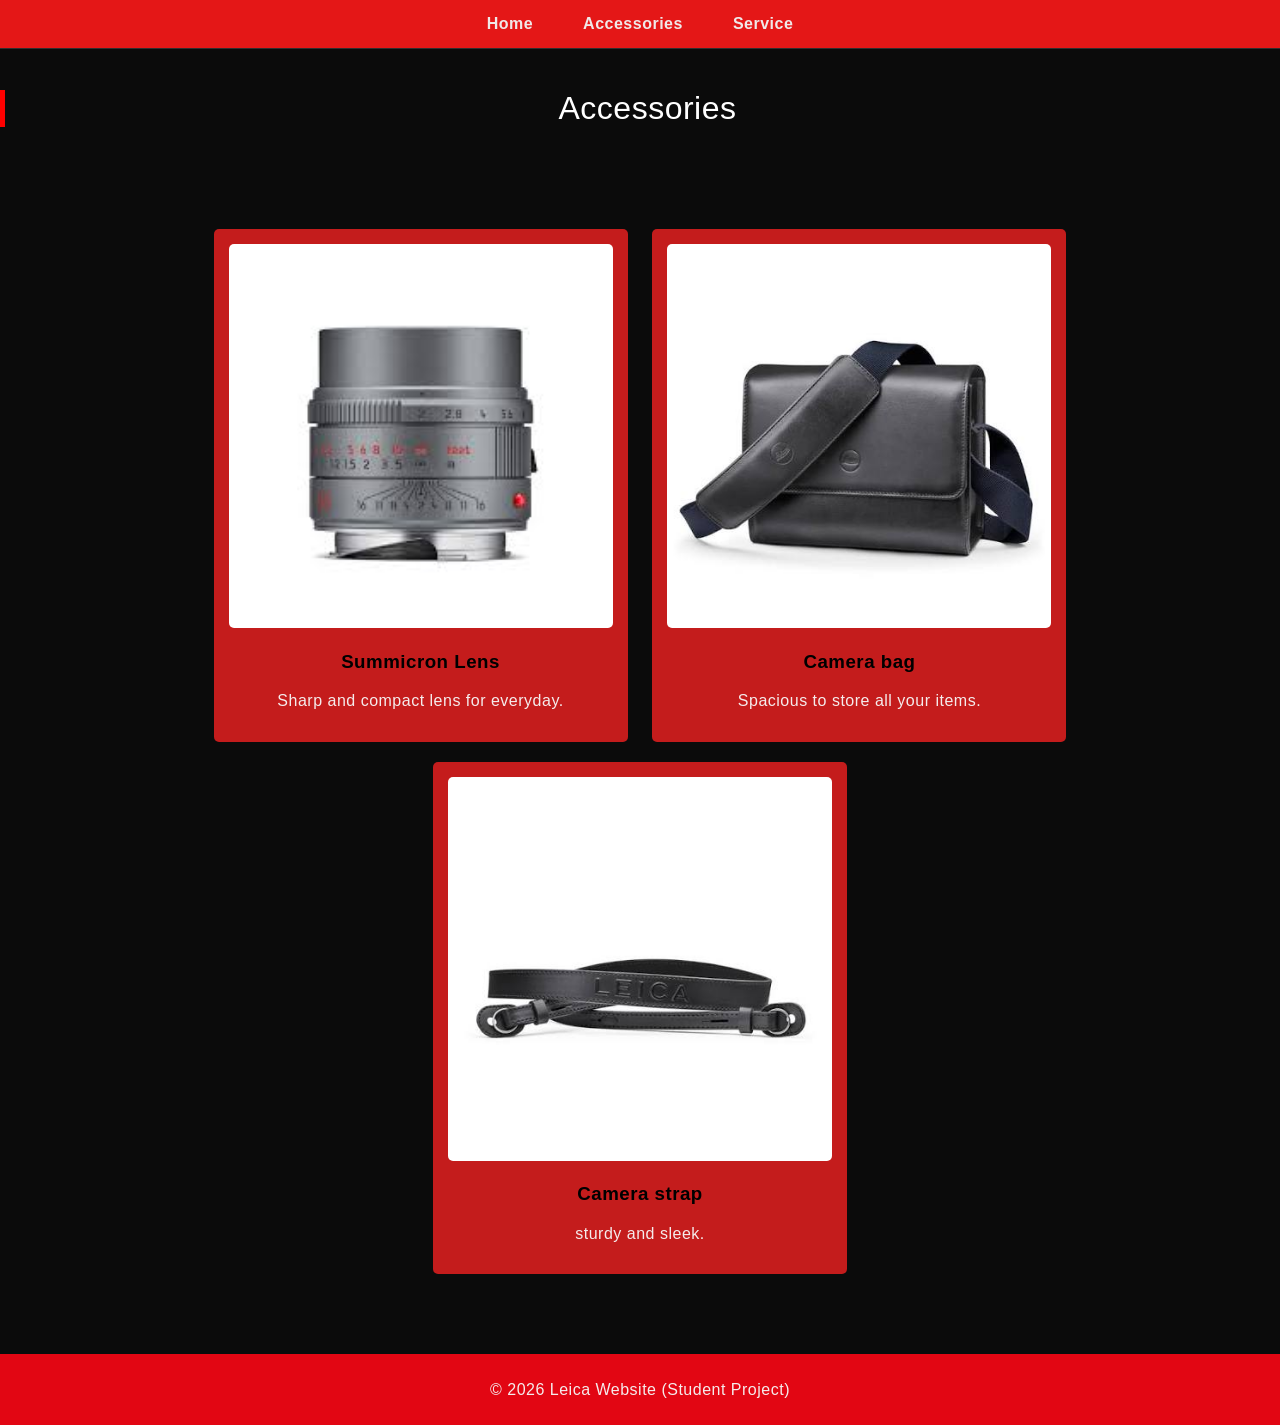
<file: index leica accesorries.html>
<!DOCTYPE html>
<html>
<head>
<title>Accessories</title>


<title>Homepage</title>
<link rel="stylesheet" href="style.css">

</head>
<body>

<nav>
  <ul>
    <li><a href="Homepage.html">Home</a></li> 
    <li><a href="index leica accesorries.html">Accessories</a></li> 
    <li><a href="index Leica service.html">Service</a></li>
  </ul>
</nav>

<div class="container">

<h1 style="border-left:5px solid red; padding-left:10px;"> Accessories </h1>

<section>


<a href="product-summicron.html">
  <div class="camera">
    <img src="img/lens.jpg">
    <h3>Summicron Lens</h3>
    <p>Sharp and compact lens for everyday.</p>
  </div>
</a>

<a href="product-summicron.html">
  <div class="camera">
    <img src="img/bag.jpg">
    <h3>Camera bag</h3>
    <p>Spacious to store all your items.</p>
  </div>
</a>

<a href="product-summicron.html">
  <div class="camera">
    <img src="img/strap.jpg">
    <h3>Camera strap</h3>
    <p>sturdy and sleek.</p>
  </div>
</a>

</section>

</div>

<footer> <p>&copy; 2026 Leica Website (Student Project)</p> </footer>

</html>
</file>
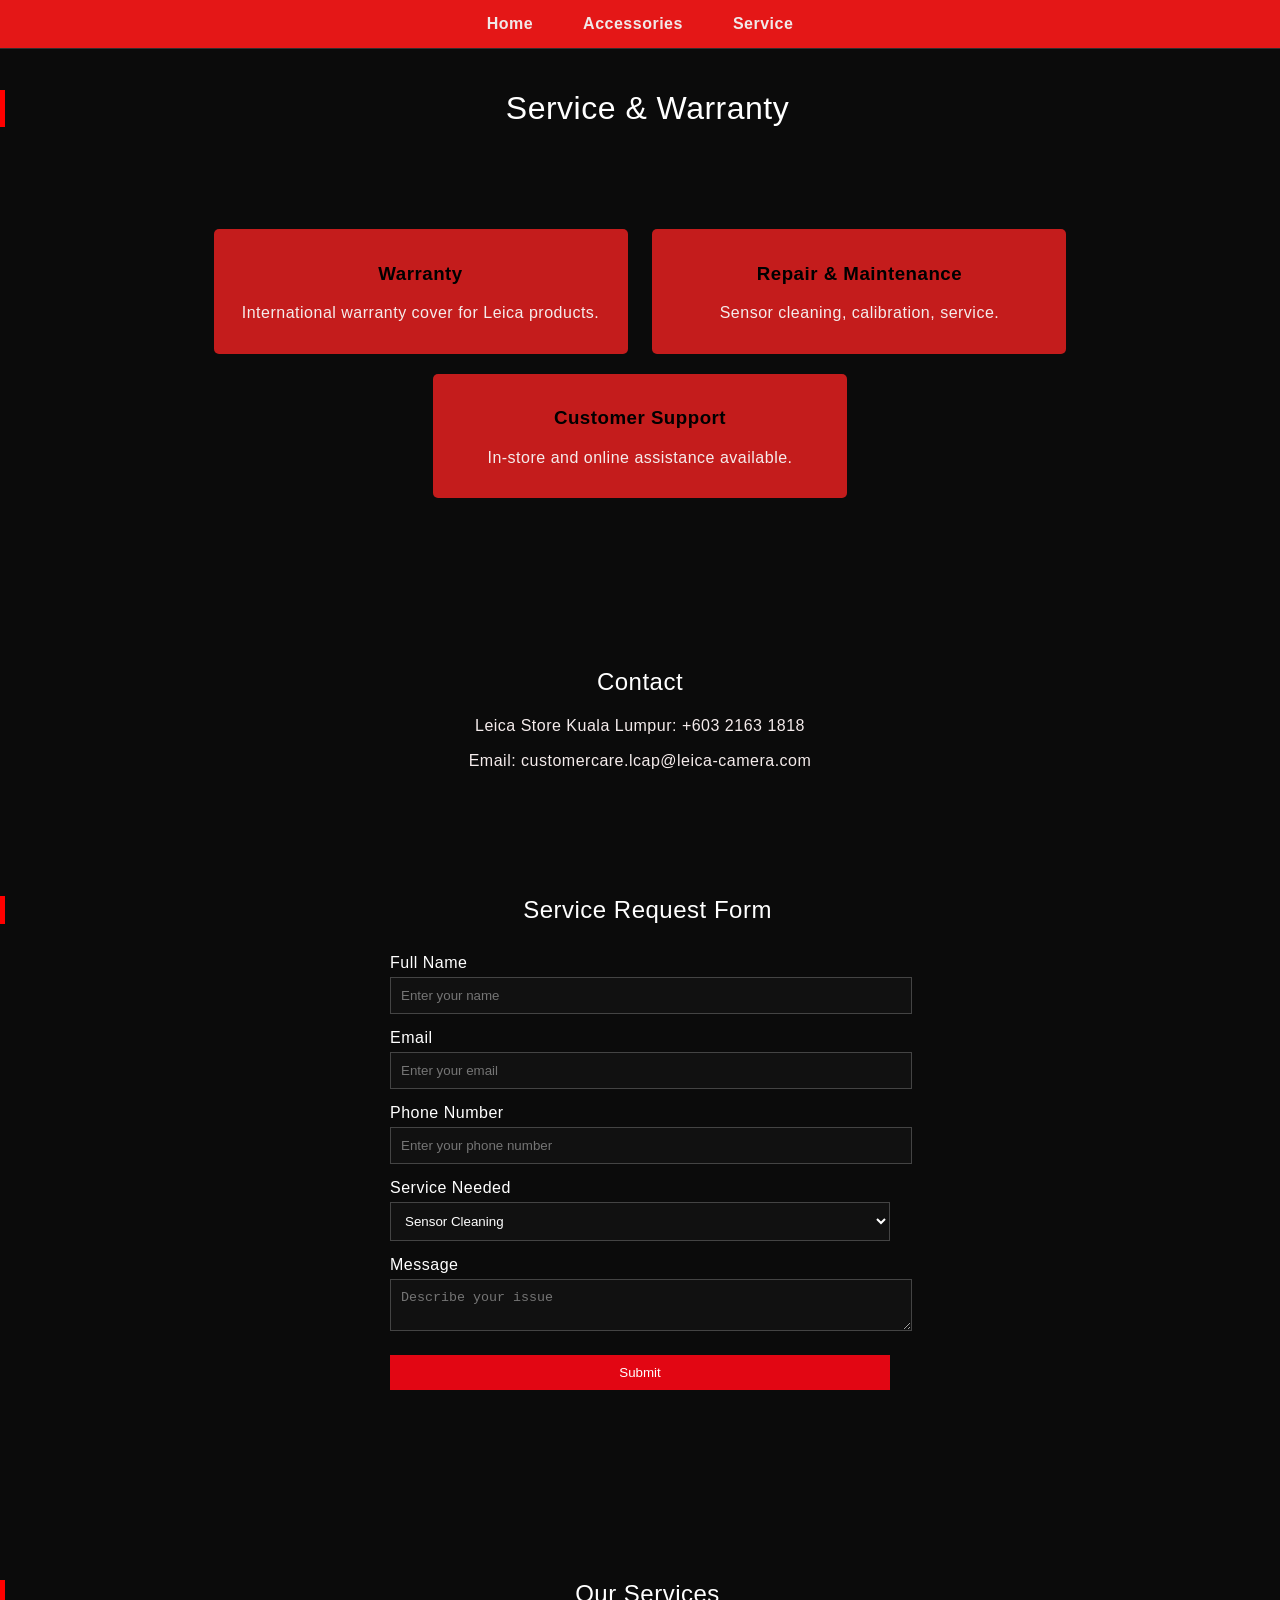
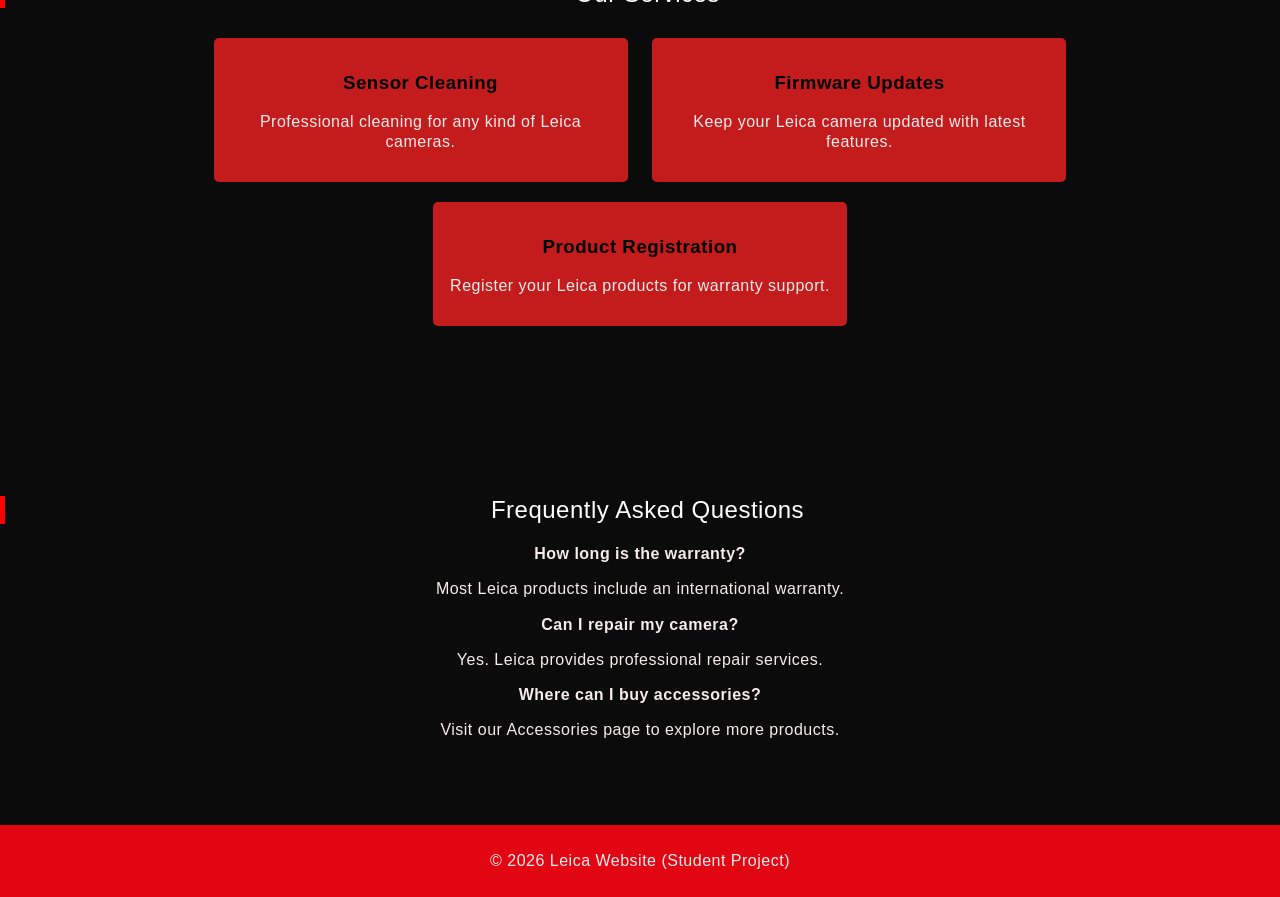
<file: index Leica service.html>
<!DOCTYPE html>
<html>
<head>
<title>Leica Service</title>


<title>Homepage</title>
<link rel="stylesheet" href="style.css">

</head>
<body>

<nav>
  <ul>
    <li><a href="Homepage.html">Home</a></li> 
    <li><a href="index leica accesorries.html">Accessories</a></li> 
    <li><a href="index Leica service.html">Service</a></li>
  </ul>
</nav>

<div class="container">

<h1 style="border-left:5px solid red; padding-left:10px;"> Service & Warranty </h1>

<section>

    <div class="camera"> <h3>Warranty</h3> <p>International warranty cover for Leica products.</p> </div>

<div class="camera"> <h3>Repair & Maintenance</h3> <p>Sensor cleaning, calibration, service.</p> </div>

<div class="camera"> <h3>Customer Support</h3> <p>In-store and online assistance available.</p> </div>

</section>

<section>

<h2>Contact</h2> <p>Leica Store Kuala Lumpur: +603 2163 1818</p> <p>Email: customercare.lcap@leica-camera.com</p>

</section>

<section class="container">

<h2 style="border-left:5px solid red; padding-left:10px;">
Service Request Form
</h2>

<form class="service-form">

  <label>Full Name</label>
  <input type="text" placeholder="Enter your name" required>

  <label>Email</label>
  <input type="email" placeholder="Enter your email" required>

  <label>Phone Number</label>
  <input type="tel" placeholder="Enter your phone number" required>

  <label>Service Needed</label>
  <select>
    <option>Sensor Cleaning</option>
    <option>Repair</option>
    <option>Warranty</option>
  </select>

  <label>Message</label>
  <textarea placeholder="Describe your issue"></textarea>

  <button type="submit">Submit</button>

</form>

</section>

<section>

<h2 style="border-left:5px solid red; padding-left:10px;">
Our Services
</h2>

<div class="camera">
<h3>Sensor Cleaning</h3>
<p>Professional cleaning for any kind of Leica cameras.</p>
</div>

<div class="camera">
<h3>Firmware Updates</h3>
<p>Keep your Leica camera updated with latest features.</p>
</div>

<div class="camera">
<h3>Product Registration</h3>
<p>Register your Leica products for warranty support.</p>
</div>

</section>

<section>

<h2 style="border-left:5px solid red; padding-left:10px;">
Frequently Asked Questions
</h2>

<p><strong>How long is the warranty?</strong></p>
<p>Most Leica products include an international warranty.</p>

<p><strong>Can I repair my camera?</strong></p>
<p>Yes. Leica provides professional repair services.</p>

<p><strong>Where can I buy accessories?</strong></p>
<p>Visit our Accessories page to explore more products.</p>

</section>

</div>

<footer> <p>&copy; 2026 Leica Website (Student Project)</p> </footer>


</html>
</file>
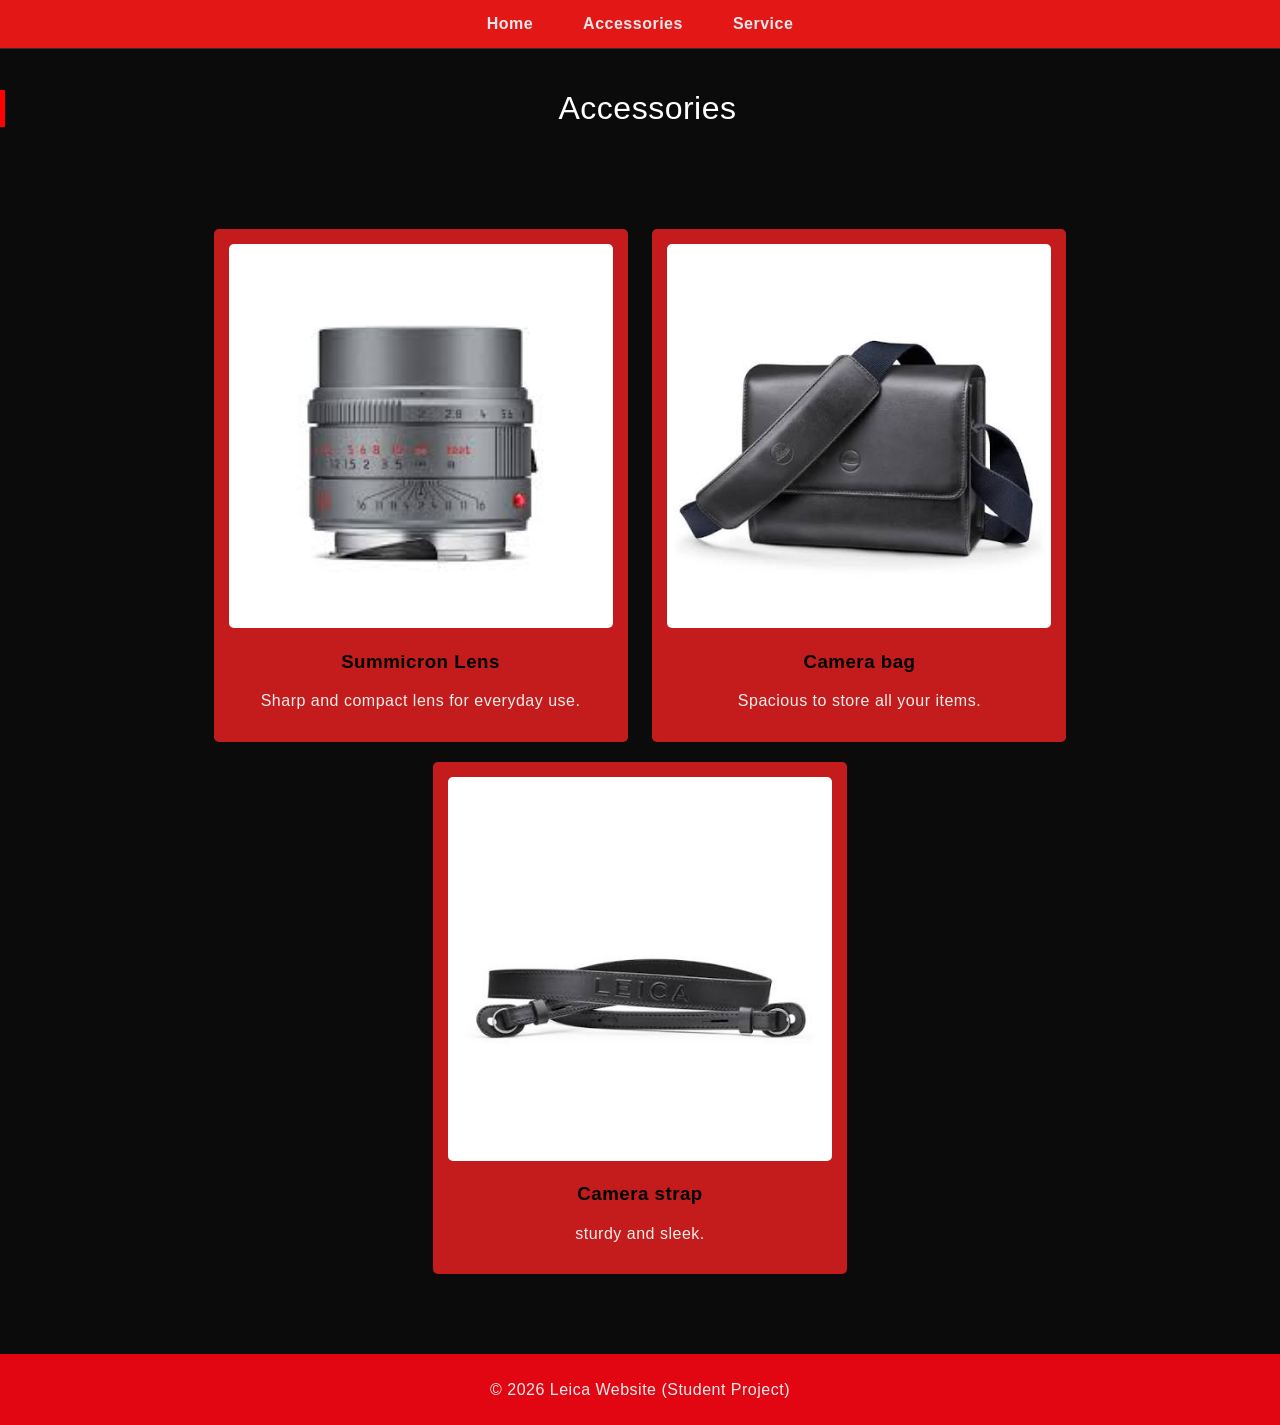
<file: leica accesorries.html>
<!DOCTYPE html>
<html>
<head>
<title>Accessories</title>


<title>Homepage</title>
<link rel="stylesheet" href="style.css">

</head>
<body>

<nav>
  <ul>
    <li><a href="index.html">Home</a></li> 
    <li><a href="leica accesorries.html">Accessories</a></li> 
    <li><a href="Leica service.html">Service</a></li>
  </ul>
</nav>

<div class="container">

<h1 style="border-left:5px solid red; padding-left:10px;"> Accessories </h1>

<section>


<a href="product-summicron.html">
  <div class="camera">
    <img src="img/lens.jpg">
    <h3>Summicron Lens</h3>
    <p>Sharp and compact lens for everyday use.</p>
  </div>
</a>

<a href="product-summicron.html">
  <div class="camera">
    <img src="img/bag.jpg">
    <h3>Camera bag</h3>
    <p>Spacious to store all your items.</p>
  </div>
</a>

<a href="product-summicron.html">
  <div class="camera">
    <img src="img/strap.jpg">
    <h3>Camera strap</h3>
    <p>sturdy and sleek.</p>
  </div>
</a>

</section>

</div>

<footer> <p>&copy; 2026 Leica Website (Student Project)</p> </footer>

</html>
</file>
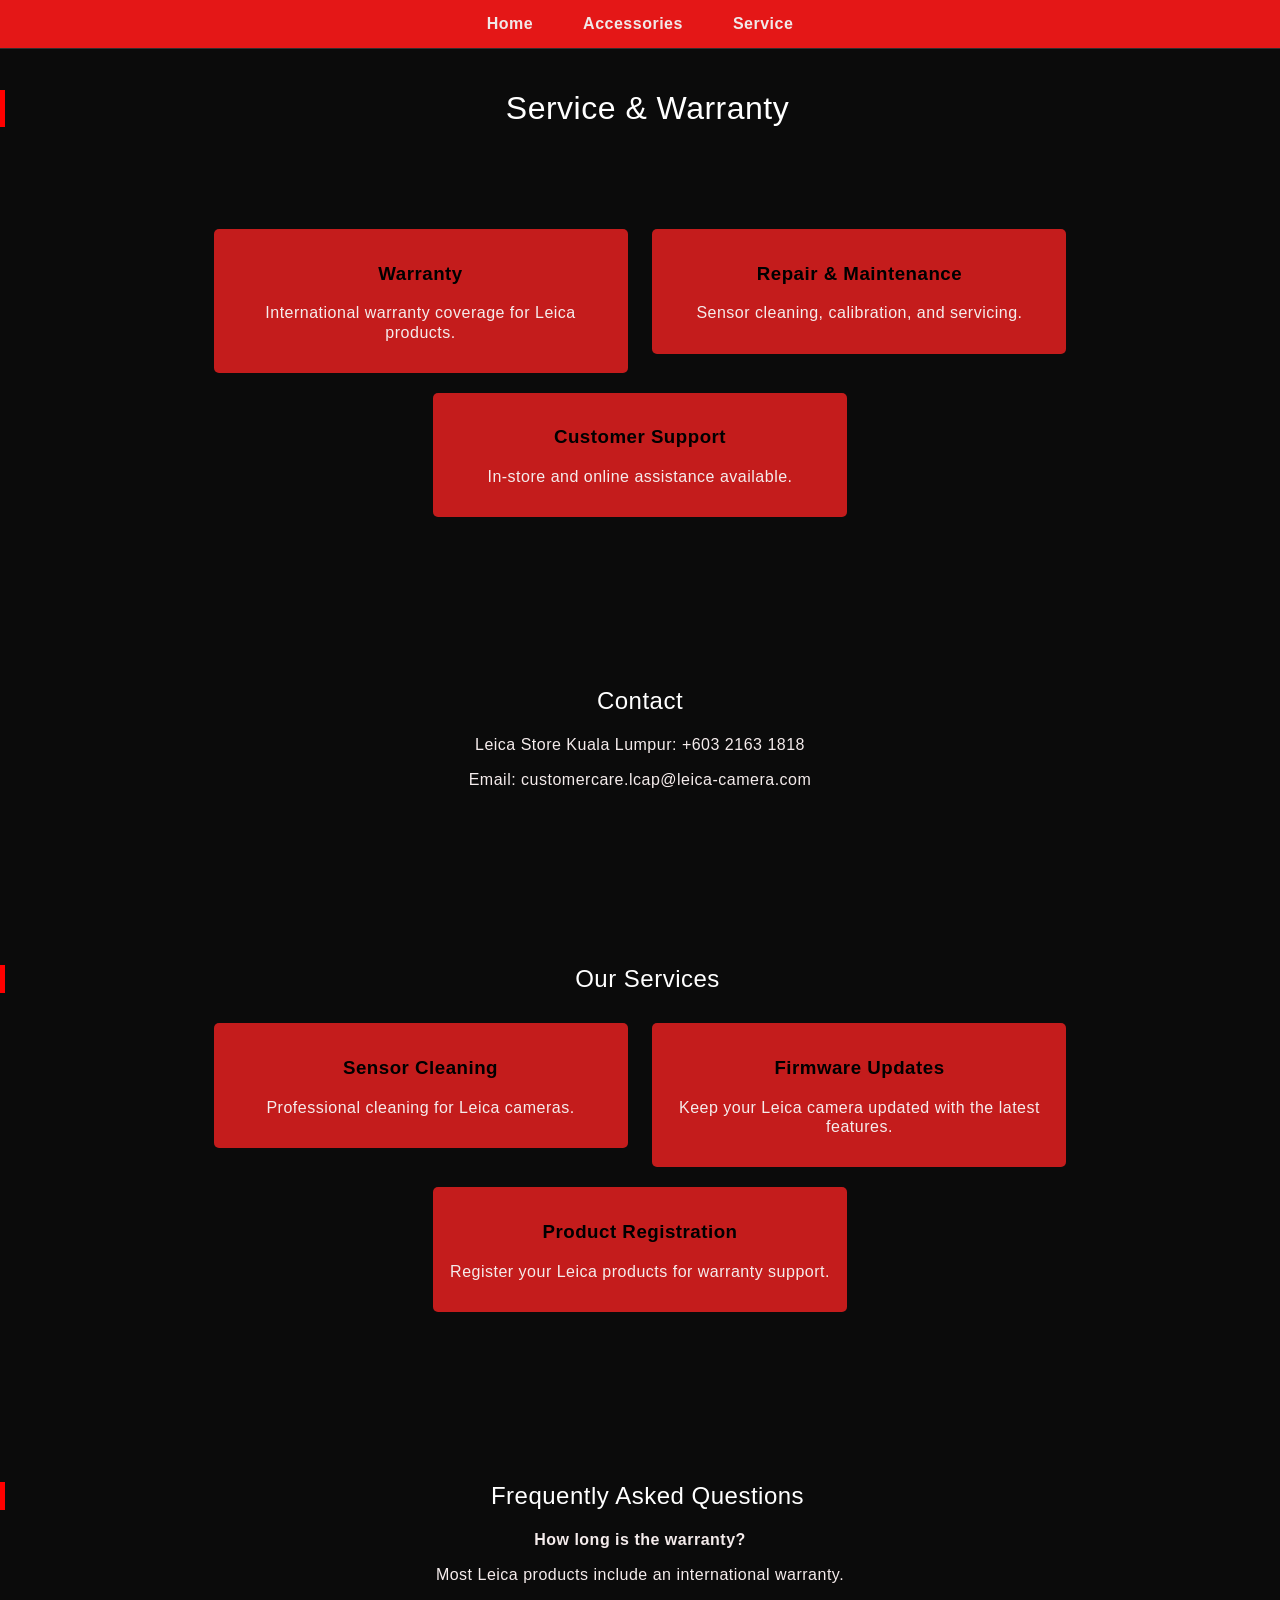
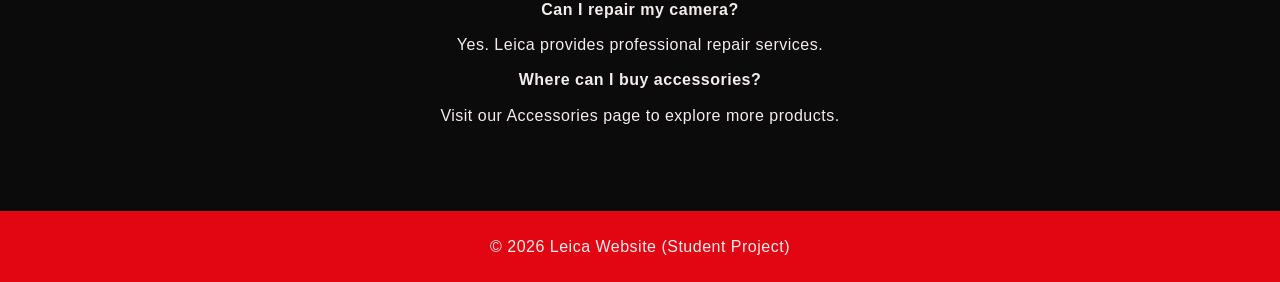
<file: Leica service.html>
<!DOCTYPE html>
<html>
<head>
<title>Leica Service</title>


<title>Homepage</title>
<link rel="stylesheet" href="style.css">

</head>
<body>

<nav>
  <ul>
    <li><a href="index.html">Home</a></li> 
    <li><a href="leica accesorries.html">Accessories</a></li> 
    <li><a href="Leica service.html">Service</a></li>
  </ul>
</nav>

<div class="container">

<h1 style="border-left:5px solid red; padding-left:10px;"> Service & Warranty </h1>

<section>

    <div class="camera"> <h3>Warranty</h3> <p>International warranty coverage for Leica products.</p> </div>

<div class="camera"> <h3>Repair & Maintenance</h3> <p>Sensor cleaning, calibration, and servicing.</p> </div>

<div class="camera"> <h3>Customer Support</h3> <p>In-store and online assistance available.</p> </div>

</section>

<section>

<h2>Contact</h2> <p>Leica Store Kuala Lumpur: +603 2163 1818</p> <p>Email: customercare.lcap@leica-camera.com</p>

</section>

<section>

<h2 style="border-left:5px solid red; padding-left:10px;">
Our Services
</h2>

<div class="camera">
<h3>Sensor Cleaning</h3>
<p>Professional cleaning for Leica cameras.</p>
</div>

<div class="camera">
<h3>Firmware Updates</h3>
<p>Keep your Leica camera updated with the latest features.</p>
</div>

<div class="camera">
<h3>Product Registration</h3>
<p>Register your Leica products for warranty support.</p>
</div>

</section>

<section>

<h2 style="border-left:5px solid red; padding-left:10px;">
Frequently Asked Questions
</h2>

<p><strong>How long is the warranty?</strong></p>
<p>Most Leica products include an international warranty.</p>

<p><strong>Can I repair my camera?</strong></p>
<p>Yes. Leica provides professional repair services.</p>

<p><strong>Where can I buy accessories?</strong></p>
<p>Visit our Accessories page to explore more products.</p>

</section>

</div>

<footer> <p>&copy; 2026 Leica Website (Student Project)</p> </footer>


</html>
</file>
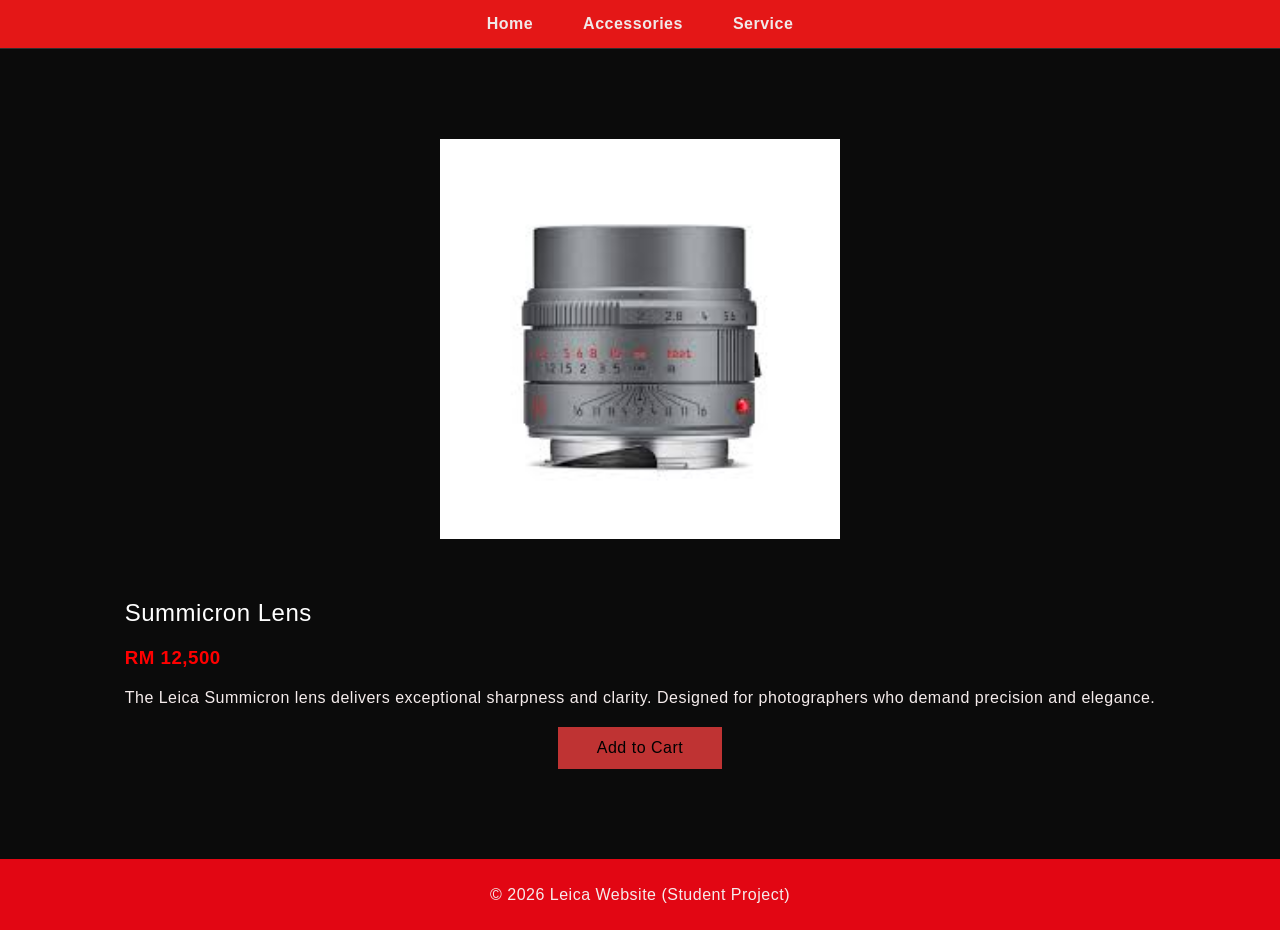
<file: product-summicron.html>
<!DOCTYPE html>
<html>
<head>
  <title>Summicron Lens</title>
  <link rel="stylesheet" href="style.css">
</head>

<body>

<nav>
  <ul>
    <li><a href="Homepage.html">Home</a></li> 
    <li><a href="index leica accesorries.html">Accessories</a></li> 
    <li><a href="index Leica service.html">Service</a></li>
  </ul>
</nav>

<div class="container">

<section class="product-details">

  <img src="img/lens.jpg" style="width:400px;">

  <div style="text-align:left;">
    <h2>Summicron Lens</h2>
    <h3 style="color:red;">RM 12,500</h3>

    <p>
      The Leica Summicron lens delivers exceptional sharpness and clarity.
      Designed for photographers who demand precision and elegance.
    </p>

    <a href="#" class="button">Add to Cart</a>
  </div>

</section>

</div>

<footer>
  <p>&copy; 2026 Leica Website (Student Project)</p>
</footer>

</body>
</html>
</file>
<file: style.css>
:root {
  --leica-black: #0b0b0b;
  --leica-white: #ffffff;
  --leica-red: #e20613;
}


.slider {
  position: relative;
  max-width: 800px;
  margin: 40px auto;
  overflow: hidden;
}

.slide {
  width: 100%;
  display: none;
}

.slide.active {
  display: block;
}

.prev, .next {
  position: absolute;
  top: 50%;
  transform: translateY(-50%);
  background: rgba(0,0,0,0.6);
  color: white;
  border: none;
  padding: 10px;
  cursor: pointer;
}

.prev { left: 10px; }
.next { right: 10px; }
/* BODY */
body {
  font-family: Arial, sans-serif;
  text-align: center;
  background-color: #0b0b0b;
  margin: 0;
  padding: 0;
}

.banner{
    width:100%;
    height:auto;
}
section{
    padding:70px 0;
}
/* NAV */
nav {
  background-color: var(--leica-red);
  padding: 10px;
  text-align: center;
}

nav ul {
  list-style: none;
  padding: 0;
  text-align: center;
}

nav ul li {
  display: inline;
  margin: 0 15px;
}

nav ul li a {
  color: rgb(244, 240, 240);
  text-decoration: none;
  font-weight: bold;
}

nav ul li a:hover {
  color: black;
}

/* CONTAINER */
.container {
  width: 100%;
  margin: auto;
  text-align: center;
}


/* SECTION */
.Leica{
    text-align:center;
    padding:60px 20px;
}
.Leica.camera2{
    max-width:800px;
    margin:40px auto;
}

/* PRODUCT */
.camera {
  display: inline-block;
    width:100px;
    margin: 10px;
    max-width:30%;
    vertical-align: top;
  text-align: center;
  transition: transform 0.3s ease;
}

.camera:hover {
  transform: scale(1.05);
}

.camera img {
  width: 100%;
}

/* LINKS*/
a {
  text-decoration: none;
  color: inherit;
}

/* FOOTER */
footer {
  background-color: var(--leica-red);
  text-align: center;
  padding: 10px;
}

/* TYPOGRAPHY */
h1 {
  font-size: 32px;
  font-weight: 300;
  color: #ffffff;
}

h2 {
  font-weight: 250;
  color: #ffffff;
}

h3{
  font-size: 25;
}
p {
  font-size: 16;
  color: #f5ecec;
  line-height: 1.2;
}

nav{
    background-color:rgb(228, 23, 23);
    padding:15px 0;
    border-bottom:1px solid #322d2d;
}

nav ul{
    display:flex;
    justify-content:center;
    align-items:center;
    list-style:none;
    padding:0;
    margin:0;
}

nav ul li{
    margin:0 25px;
}

nav ul li a{
    color:rgb(240, 232, 232);
    text-decoration:none;
    font-weight:bold;
}

.history{
    width:80%;
    margin:60px auto;
    background:#161616;
    border:1px solid #393737;
    border-radius:8px;
    padding:30px;
    text-align:center;
}

/* PRODUCT CARD */
.camera {
  background-color: #ff2121c1;
  padding: 15px;
  border-radius: 5px;
}

.camera img {
  border-radius: 5px;
}

.button{
    display:block;
    width:140px;
    padding:10px;
    margin:20px auto;
    text-align:center;
    border:2px solid #bf3333;
    background-color: #bf3333;
}

.button:hover {
  background-color: var(--leica-red);
  border-color: var(--leica-red);
}


section {
  gap: 20px;
}

body {
  letter-spacing: 0.5px;
}

.container {
  padding-top: 20px;
}

.product-row{
    display:flex;
    justify-content:center;
    flex-wrap:wrap;
    gap:25px;
}

.service-form {
  max-width: 500px;
  margin: 30px auto;
  text-align: left;
}

.service-form label {
  display: block;
  margin-top: 15px;
  color: white;
}

.service-form input,
.service-form select,
.service-form textarea {
  width: 100%;
  padding: 10px;
  margin-top: 5px;
  border: 1px solid #444;
  background-color: #111;
  color: white;
}

.service-form button {
  margin-top: 20px;
  padding: 10px;
  width: 100%;
  background-color: var(--leica-red);
  border: none;
  color: white;
  cursor: pointer;
}

/* ===========================
   MOBILE VERSION
=========================== */

@media screen and (max-width:480px){

body{
    font-size:16px;
}

nav ul{
    padding:0;
}

nav ul li{
    display:block;
    margin:15px 0;
}

.hero{
    padding:40px 20px;
    text-align:center;
}

.hero h1{
    font-size:32px;
}

.hero p{
    font-size:16px;
}

.Leica img{
    width:100%;
    height:auto;
}

.camera{
    width:90%;
    margin:20px auto;
    display:block;
}

.camera img{
    width:100%;
}

.container{
    width:95%;
}

.button{
    display:block;
    width:180px;
    margin:20px auto;
    text-align:center;
}

footer{
    font-size:14px;
}

}
.product-details{
    display:flex;
    align-items:center;
    gap:40px;
}
  section {
    flex-direction: column;
    align-items: center;
  }

  .camera {
    width: 90%;
  }

    .service-form {
    width: 90%;
  }

  .camera:hover {
    transform: none;
    filter: none;
  }

  .camera:hover::before {
    background-color: rgba(0, 0, 0, 0.6); /* keep it normal */
  }
</file>
